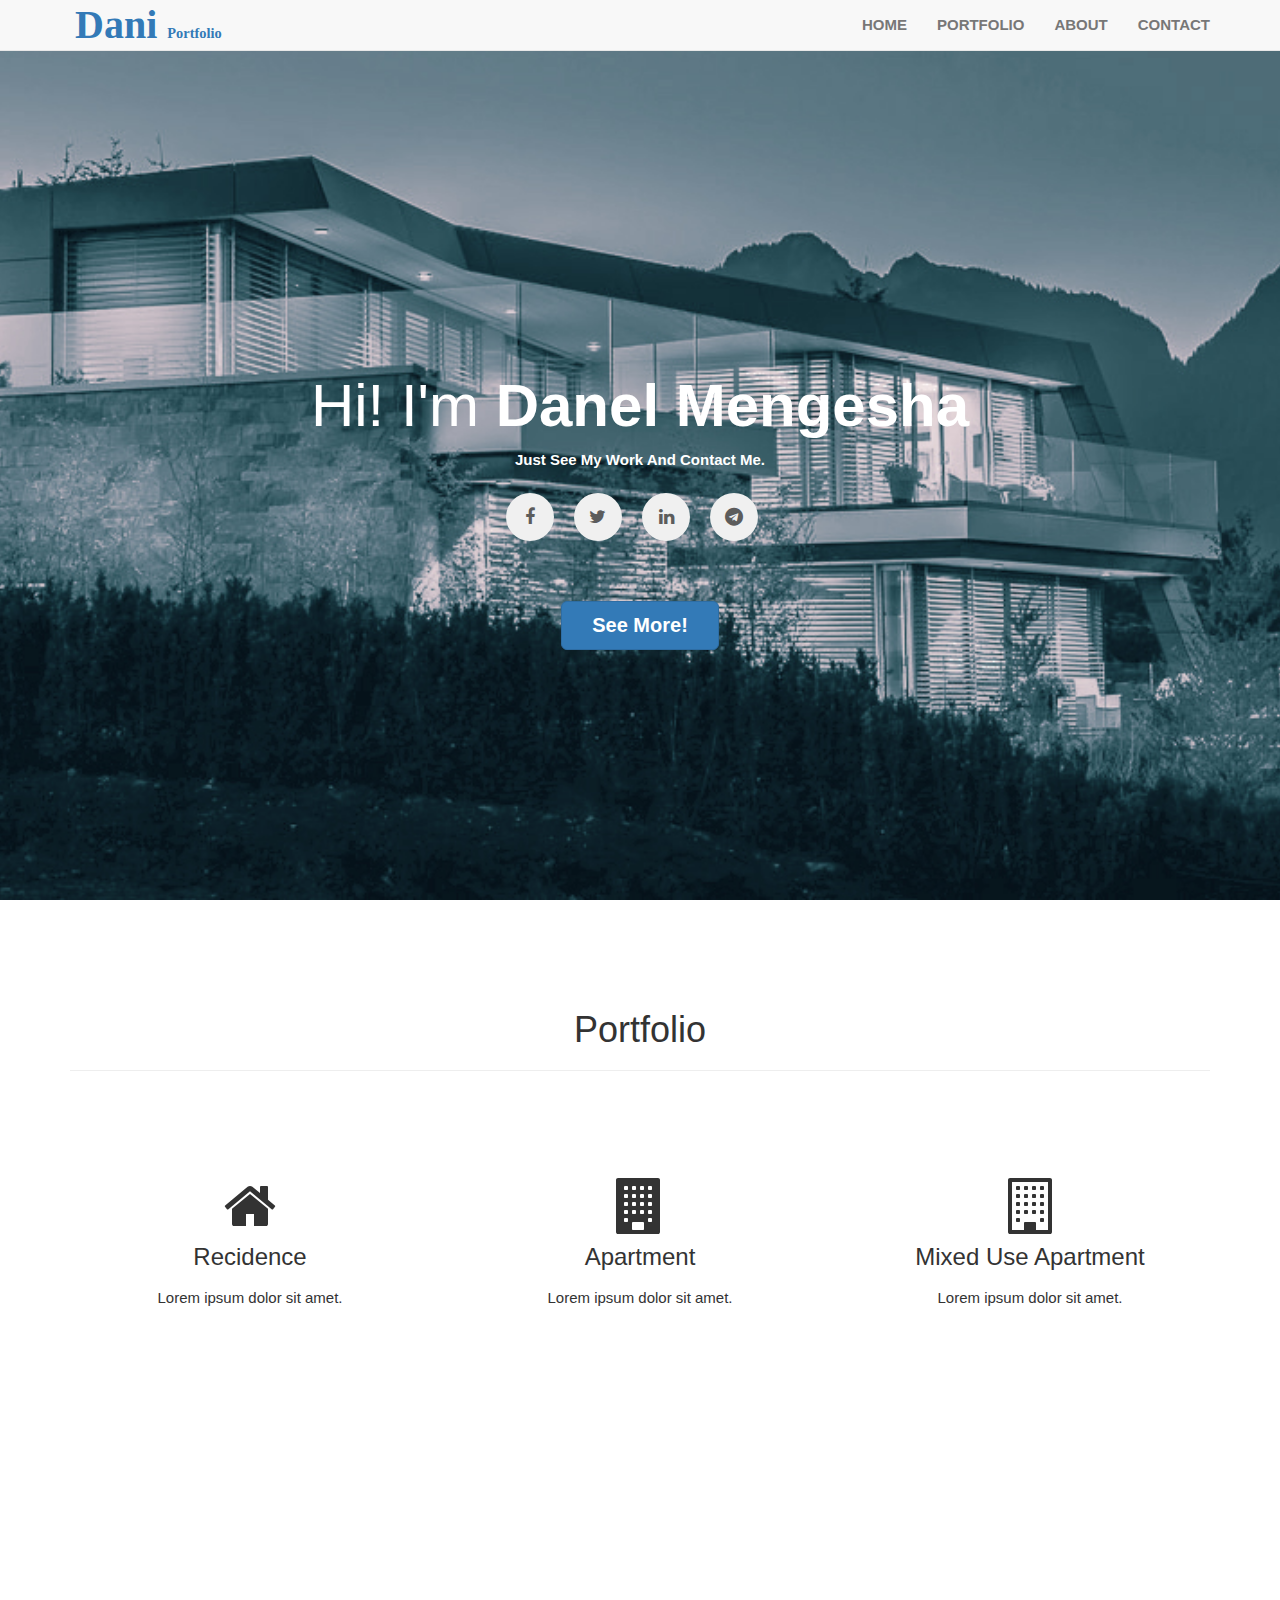
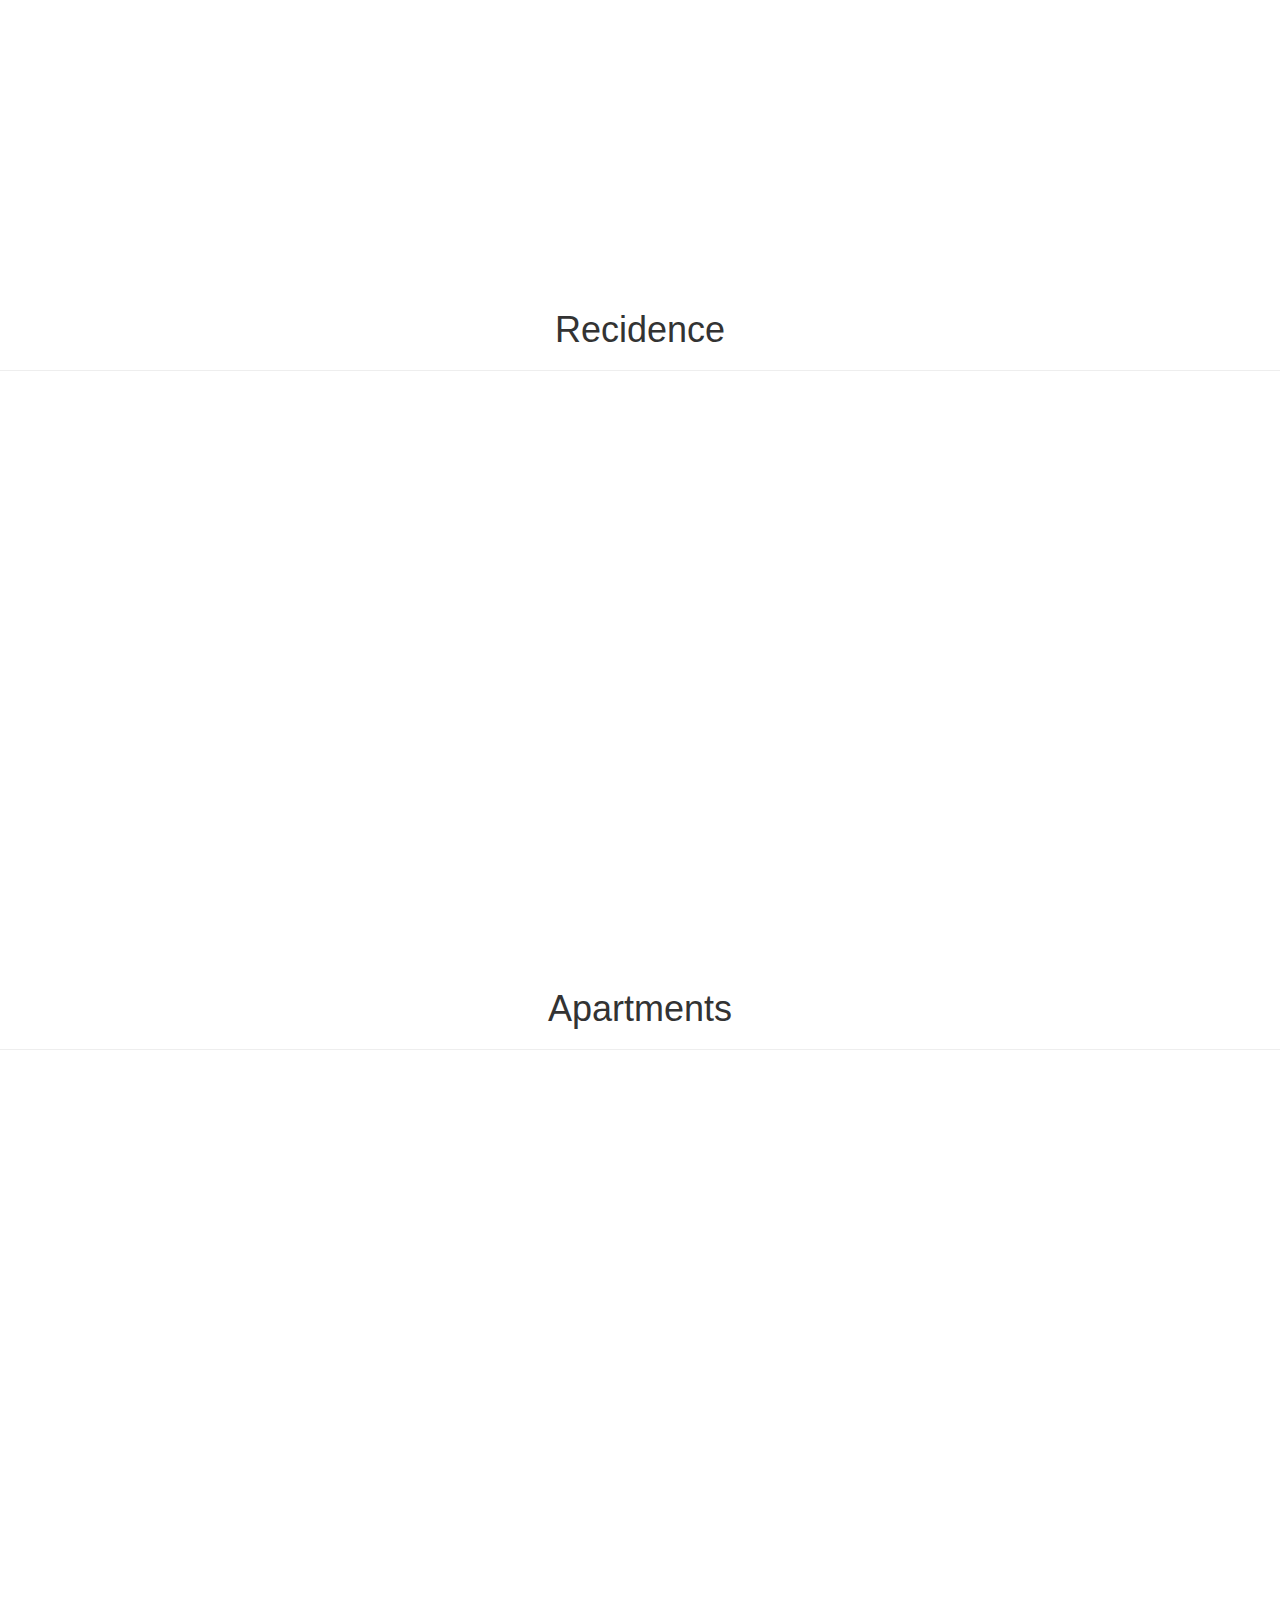
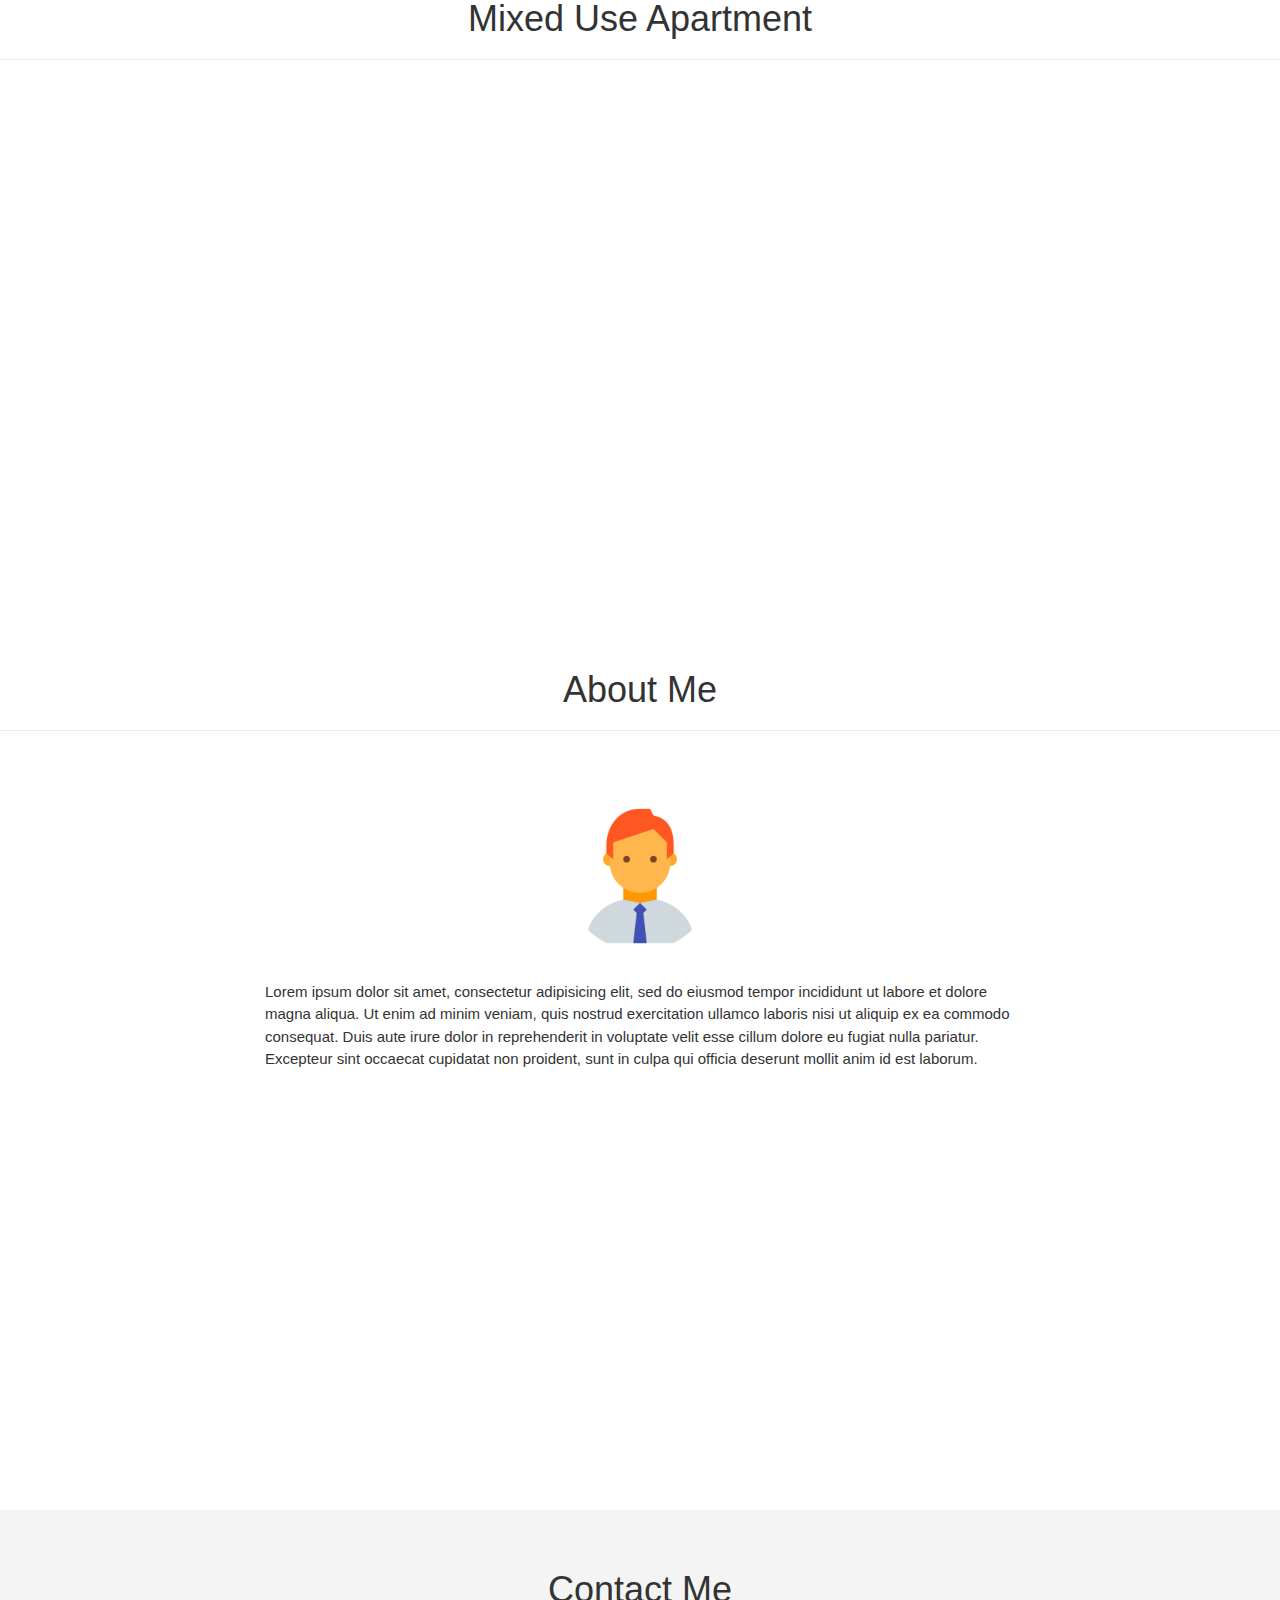
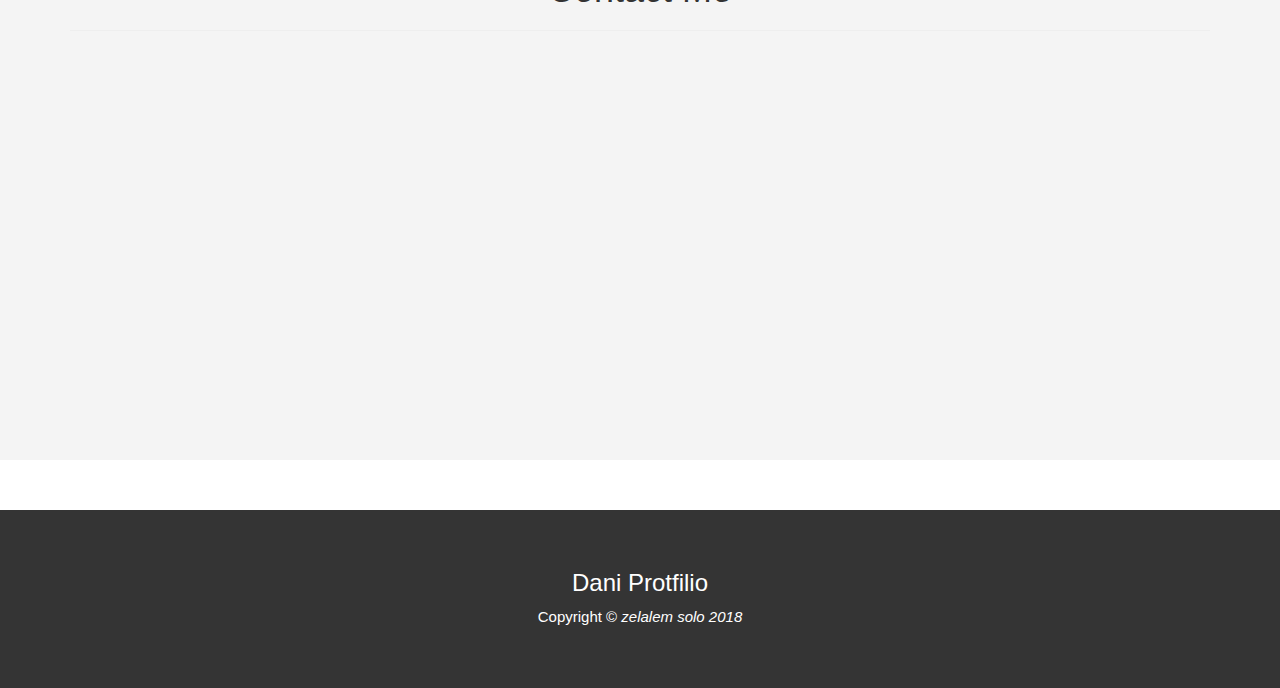
<file: Dani project/index.html>
<!DOCTYPE html>
<html>
<head>
	<title>Dani portfolio</title>
	<meta charset="utf-8">
    <meta name="viewport" content="width=device-width, initial-scale=1, shrink-to-fit=no">
    <meta name="keywords" content="Dani Portfolio">
	<meta name="description" content="Daneal Mengesha Portfolio web site.">

    <!-- Bootstrap CSS -->
   <link rel="stylesheet" href="css/bootstrap/css/bootstrap.min.css">
   <link rel="stylesheet" href="css/animate.min.css">
   <link rel="stylesheet" href="css/font-awesome/css/font-awesome.min.css">
   <link rel="stylesheet" type="text/css" href="css/w3.css">
   <link rel="stylesheet" type="text/css" href="css/style.css">
</head>
<body>



<section class="navbar navbar-default navbar-fixed-top" role="navigation">
	
	<div class="container">
		<div class="navbar-header">

			<button class="navbar-toggle" data-toggle="collapse" data-target=".navbar-collapse">
				<span class="icon icon-bar"></span>
				<span class="icon icon-bar"></span>
				<span class="icon icon-bar"></span>
			</button>
			<a href="#" class="navbar-brand "><span class="text-primary" style="font-weight: bold; font-family: 'Berlin Sans FB'; font-size: 40px; padding: 5px; ">Dani</span> <small class="text-primary" style="font-weight: bold; font-family: 'Arial Black'; ">Portfolio</small></a>

		</div>
		<div class="collapse navbar-collapse">
			<ul class="nav navbar-nav navbar-right">
				<li><a href="#home" class="smoothScroll">HOME</a></li>
				<li><a href="#Portfolio"  class="smoothScroll">PORTFOLIO</a></li>
				<li><a href="#about" class="smoothScroll">ABOUT </a></li>
				<li><a href="#contact" class="smoothScroll">CONTACT </a></li>
			</ul>
		</div>

	</div>
</section>



<section id="home" class="parallax-section">




	<div class="container">
		

			<div class="row">

					
<!--					<img src="images/1.jpg" class="img-circle pull-left" style="height: 50%; width: 50%; "> -->
				
					<br>

					<h1>Hi! I'm <span class="">Danel Mengesha </span></h1>

					<p class="" >Just See My Work And Contact Me.</p>
					

					<div>
				
			<ul class="social">
				
				<li><a href="#" class="fa fa-facebook fa-2x wow bounceIn" data-wow-delay="0.3s"></a></li>
				<li><a href="#" class="fa fa-twitter fa-2x wow bounceIn" data-wow-delay="0.3s"></a></li>
				<li><a href="#" class="fa fa-linkedin fa-2x wow bounceIn" data-wow-delay="0.3s"></a></li>
				<li><a href="#" class="fa fa-telegram fa-2x wow bounceIn" data-wow-delay="0.3s"></a></li>
			</ul>
			<a href="#Portfolio" class="smoothScroll btn btn-primary btn-lg">See More!</a>
				</div>

					
				</div>
				
				</div>

</section>



<section id="Portfolio" class="parallax-section">
	
	<div class="container">
		<div class="titles">
	<h1 class="text-center">Portfolio</h1>
		<hr>
		</div>

	<div class="row icons" >
			<div class="col-md-4 text-center">
				<div>
				<a href="#Recidence" class="btn" id="Recidence-icon"><i class="fa fa-home fa-4x"></i><h3>Recidence</h3></a>
				<p>Lorem ipsum dolor sit amet.</p>
				</div>


			</div>

				<div class="col-md-4 text-center">

					<div>
				<a href="#Apartments" class="btn" id="Apartment-icon"><i class="fa fa-building fa-4x"></i> <h3>Apartment</h3></a>
				<p>Lorem ipsum dolor sit amet.</p>
				</div>
			</div>
				<div class="col-md-4 text-center">
					<div>
				<a href="#Mixed" class="btn" id="Mixed-use-icon"><i class="fa fa-building-o fa-4x"></i><h3>Mixed Use Apartment</h3></a>
				<p>Lorem ipsum dolor sit amet.</p>
				</div>
			</div>
		</div>

</div>
	</div>


</section>

<!--  The hidden parts -->


<!-- REcidence Section -->

<section id="Recidence" class="parallax-section">

	<div class="titles">
	<h1 class="text-center">Recidence</h1>
		<hr>
		</div>

		<div class="container bordered">
		<div class="row">


			<div class="col-md-3 wow fadeInUp" data-wow-delay="0.3s">

				<div class="w3-card-4">
  				<img src="images/rec.jpg" alt="Recidence">
  				<div class="w3-container w3-center">
  				<h3 class="lead text-center">Recidence 1</h3>

				<p>G+1</p>
				<p>By Dani</p>
				<a href="#" class="btn btn-primary btn-block" data-toggle="modal" data-target="#rec1"> View</a> <br>
  				</div>

				</div>
				

			</div>


			
				<div class="col-md-3 wow fadeInUp" data-wow-delay="0.4s">

				<div class="w3-card-4">
  				<img src="images/rec.jpg" alt="Recidence">
  				<div class="w3-container w3-center">
  				<h3 class="lead text-center">Recidence 2</h3>

				<p>G+1</p>
				<p>By Dani</p>
				<a href="#" class="btn btn-primary btn-block" data-toggle="modal" data-target="#rec2"> View</a> <br>
  				</div>

				</div>
				

			</div>
			

			
				<div class="col-md-3 wow fadeInUp" data-wow-delay="0.5s">

				<div class="w3-card-4">
  				<img src="images/rec.jpg" alt="Recidence">
  				<div class="w3-container w3-center">
  				<h3 class="lead text-center">Recidence 3</h3>

				<p>G+1</p>
				<p>By Dani</p>
				<a href="#" class="btn btn-primary btn-block" data-toggle="modal" data-target="#rec3"> View</a> <br>
  				</div>

				</div>
				

			</div>


			<div class="col-md-3 wow fadeInUp" data-wow-delay="0.6s">

				<div class="w3-card-4">
  				<img src="images/rec.jpg" alt="Recidence">
  				<div class="w3-container w3-center">
  				<h3 class="lead text-center">Recidence 4</h3>

				<p>G+1</p>
				<p>By Dani</p>
				<a href="#" class="btn btn-primary btn-block" data-toggle="modal" data-target="#rec4"> View</a> <br>
  				</div>

				</div>
				

			</div>
		</div>
			

		</div>

</section>

<!-- Apartment SEction -->

<section id="Apartments" class="parallax-section">
	<div class="titles">
	<h1 class="text-center">Apartments</h1>
<hr>
</div>
	<div class="container">
		
		<div class="row">


			<div class="col-md-3 wow fadeInUp" data-wow-delay="0.3s">

				<div class="w3-card-4">
  				<img src="images/a2.jpg" alt="Apartment">
  				<div class="w3-container w3-center">
  				<h3 class="lead text-center">Apartment 1</h3>

				<p>G+1</p>
				<p>By Dani</p>
				<a href="#" class="btn btn-primary btn-block" data-toggle="modal" data-target="#ap1"> View</a> <br>
  				</div>

				</div>
				

			</div>


			
				<div class="col-md-3 wow fadeInUp" data-wow-delay="0.4s">

				<div class="w3-card-4">
  				<img src="images/a2.jpg" alt="Apartment">
  				<div class="w3-container w3-center">
  				<h3 class="lead text-center">Apartment 2</h3>

				<p>G+1</p>
				<p>By Dani</p>
				<a href="#" class="btn btn-primary btn-block" data-toggle="modal" data-target="#ap2"> View</a> <br>
  				</div>

				</div>
			</div>
			

			
				<div class="col-md-3 wow fadeInUp" data-wow-delay="0.5s">

				<div class="w3-card-4">
  				<img src="images/a2.jpg" alt="Apartment">
  				<div class="w3-container w3-center">
  				<h3 class="lead text-center">Apartment 3</h3>

				<p>G+1</p>
				<p>By Dani</p>
				<a href="#" class="btn btn-primary btn-block" data-toggle="modal" data-target="#ap3"> View</a> <br>
  				</div>

				</div>
			</div>


			<div class="col-md-3 wow fadeInUp" data-wow-delay="0.6s">

				<div class="w3-card-4">
  				<img src="images/a2.jpg" alt="Apartment">
  				<div class="w3-container w3-center">
  				<h3 class="lead text-center">Apartment 4</h3>

				<p>G+1</p>
				<p>By Dani</p>
				<a href="#" class="btn btn-primary btn-block" data-toggle="modal" data-target="#ap4"> View</a> <br>
  				</div>

				</div>
			</div>

			

		</div>

</section>

<!-- Mixed Use Section -->


<section id="Mixed" class="parallax-section">
	<div class="titles">
	<h1 class="text-center">Mixed Use Apartment</h1>
<hr>
</div>
	<div class="container bordered">
		
		<div class="row">


			<div class="col-md-3 wow fadeInUp" data-wow-delay="0.3s">

				<div class="w3-card-4">
  				<img src="images/ma1.jpg" alt="Recidence">
  				<div class="w3-container w3-center">
  				<h3 class="lead text-center">Mixed use</h3>

				<p>G+1</p>
				<p>By Dani</p>
				<a href="#" class="btn btn-primary btn-block" data-toggle="modal" data-target="#mix1"> View</a><br>
  				</div>

				</div>
			</div>


			
				<div class="col-md-3 wow fadeInUp" data-wow-delay="0.4s">

				<div class="w3-card-4">
  				<img src="images/ma1.jpg" alt="Recidence">
  				<div class="w3-container w3-center">
  				<h3 class="lead text-center">Mixed use</h3>

				<p>G+1</p>
				<p>By Dani</p>
				<a href="#" class="btn btn-primary btn-block" data-toggle="modal" data-target="#mix2"> View</a><br>
  				</div>

				</div>
			</div>
			

			<div class="col-md-3 wow fadeInUp" data-wow-delay="0.5s">

				<div class="w3-card-4">
  				<img src="images/ma1.jpg" alt="Recidence">
  				<div class="w3-container w3-center">
  				<h3 class="lead text-center">Mixed use</h3>

				<p>G+1</p>
				<p>By Dani</p>
				<a href="#" class="btn btn-primary btn-block" data-toggle="modal" data-target="#mix3"> View</a><br>
  				</div>

				</div>
			</div>


			<div class="col-md-3 wow fadeInUp" data-wow-delay="0.6s">

				<div class="w3-card-4">
  				<img src="images/ma1.jpg" alt="Recidence">
  				<div class="w3-container w3-center">
  				<h3 class="lead text-center">Mixed use</h3>

				<p>G+1</p>
				<p>By Dani</p>
				<a href="#" class="btn btn-primary btn-block" data-toggle="modal" data-target="#mix4"> View</a><br>
  				</div>

				</div>
			</div>

			

		</div>

</section>

<!-- End of Mixed use apartment -->


<!--  Modals -->
<!-- **********************************************************  collaction of modals ************************************** -->
<section>
	<!-- Modal -->

<!-- ********************************* REcidence Modals ***************************************** -->

<div class="modal fade" id="rec1" tabindex="-1" role="dialog"
aria-labelledby="myModalLabel" aria-hidden="true">
<div class="modal-dialog">
<div class="modal-content">
<div class="modal-header">
<button type="button" class="close"
data-dismiss="modal" aria-hidden="true">
&times;
</button>
<h4 class="modal-title" id="myModalLabel">Recidence 1</h4>
</div>
<div class="modal-body">

	
		<div class="carousel slide" data-ride="carousel" id="Recidence-slider-1">

			<div class="carousel-inner">
				
				<div class="item active">
					<img src="images/rec.jpg" alt="Recidence">
					<div class="carousel-caption">
				  <h4>Leaving Room</h4>
				   </div>
				</div>
				<div class="item">
					<img src="images/pic03.jpg" alt="Recidence">
					<div class="carousel-caption">
				  <h4>Bed Room</h4>
				   </div>
				</div>
				<div class="item">
					<img src="images/pic03.jpg" alt="Recidence">
					<div class="carousel-caption">
				  <h4>Bath Room</h4>
				   </div>
				</div>
			</div>

			<a class="left carousel-control" href="#Recidence-slider-1" data-slide="prev"><i class="fa fa-arrow-circle-left fa-2x"></i></a>
		<a class="right carousel-control" href="#Recidence-slider-1" data-slide="next"><i class="fa fa-arrow-circle-right fa-2x"></i></a>
		</div>
	

</div>
<div class="modal-footer ">

</div>
</div>
</div><!-- /.modal-content -->
</div><!-- /.modal -->

<div class="modal fade" id="rec2" tabindex="-1" role="dialog"
aria-labelledby="myModalLabel" aria-hidden="true">
<div class="modal-dialog">
<div class="modal-content">
<div class="modal-header">
<button type="button" class="close"
data-dismiss="modal" aria-hidden="true">
&times;
</button>
<h4 class="modal-title" id="myModalLabel">Recidence 2</h4>
</div>
<div class="modal-body">

	
		<div class="carousel slide" data-ride="carousel" id="Recidence-slider-2">

			<div class="carousel-inner">
				
				<div class="item active">
					<img src="images/rec.jpg" alt="Recidence">
					<div class="carousel-caption">
				  <h4>Leaving Room</h4>
				   </div>
				</div>
				<div class="item">
					<img src="images/pic03.jpg" alt="Recidence">
					<div class="carousel-caption">
				  <h4>Bed Room</h4>
				   </div>
				</div>
				<div class="item">
					<img src="images/pic03.jpg" alt="Recidence">
					<div class="carousel-caption">
				  <h4>Bath Room</h4>
				   </div>
				</div>
			</div>

			<a class="left carousel-control" href="#Recidence-slider-2" data-slide="prev"><i class="fa fa-arrow-circle-left fa-2x"></i></a>
		<a class="right carousel-control" href="#Recidence-slider-2" data-slide="next"><i class="fa fa-arrow-circle-right fa-2x"></i></a>
		</div>
	

</div>
<div class="modal-footer ">

</div>
</div>
</div><!-- /.modal-content -->
</div><!-- /.modal -->

<div class="modal fade" id="rec3" tabindex="-1" role="dialog"
aria-labelledby="myModalLabel" aria-hidden="true">
<div class="modal-dialog">
<div class="modal-content">
<div class="modal-header">
<button type="button" class="close"
data-dismiss="modal" aria-hidden="true">
&times;
</button>
<h4 class="modal-title" id="myModalLabel">Recidence 3</h4>
</div>
<div class="modal-body">

	
		<div class="carousel slide" data-ride="carousel" id="Recidence-slider-3">

			<div class="carousel-inner">
				
				<div class="item active">
					<img src="images/rec.jpg" alt="Recidence 3">
					<div class="carousel-caption">
				  <h4>Leaving Room</h4>
				   </div>
				</div>
				<div class="item">
					<img src="images/pic03.jpg" alt="Recidence 3">
					<div class="carousel-caption">
				  <h4>Bed Room</h4>
				   </div>
				</div>
				<div class="item">
					<img src="images/pic03.jpg" alt="Recidence 3">
					<div class="carousel-caption">
				  <h4>Bath Room</h4>
				   </div>
				</div>
			</div>

			<a class="left carousel-control" href="#Recidence-slider-3" data-slide="prev"><i class="fa fa-arrow-circle-left fa-2x"></i></a>
		<a class="right carousel-control" href="#Recidence-slider-3" data-slide="next"><i class="fa fa-arrow-circle-right fa-2x"></i></a>
		</div>
	

</div>
<div class="modal-footer ">

</div>
</div>
</div><!-- /.modal-content -->
</div><!-- /.modal -->


<div class="modal fade" id="rec4" tabindex="-1" role="dialog"
aria-labelledby="myModalLabel" aria-hidden="true">
<div class="modal-dialog">
<div class="modal-content">
<div class="modal-header">
<button type="button" class="close"
data-dismiss="modal" aria-hidden="true">
&times;
</button>
<h4 class="modal-title" id="myModalLabel">Recidence 4</h4>
</div>
<div class="modal-body">

	
		<div class="carousel slide" data-ride="carousel" id="Recidence-slider-4">

			<div class="carousel-inner">
				
				<div class="item active">
					<img src="images/rec.jpg" alt="Recidence 4">
					<div class="carousel-caption">
				  <h4>Leaving Room</h4>
				   </div>
				</div>
				<div class="item">
					<img src="images/pic03.jpg" alt="Recidence 4">
					<div class="carousel-caption">
				  <h4>Bed Room</h4>
				   </div>
				</div>
				<div class="item">
					<img src="images/pic03.jpg" alt="Recidence 4">
					<div class="carousel-caption">
				  <h4>Bath Room</h4>
				   </div>
				</div>
			</div>

			<a class="left carousel-control" href="#Recidence-slider-4" data-slide="prev"><i class="fa fa-arrow-circle-left fa-2x"></i></a>
		<a class="right carousel-control" href="#Recidence-slider-4" data-slide="next"><i class="fa fa-arrow-circle-right fa-2x"></i></a>
		</div>
	

</div>
<div class="modal-footer ">

</div>
</div>
</div><!-- /.modal-content -->
</div><!-- /.modal -->




<!-- ********************************* End of Recidence Modals *********************************** -->

<!-- ********************************* Apartment Modals *********************************** -->


<div class="modal fade" id="ap1" tabindex="-1" role="dialog"
aria-labelledby="myModalLabel" aria-hidden="true">
<div class="modal-dialog">
<div class="modal-content">
<div class="modal-header">
<button type="button" class="close"
data-dismiss="modal" aria-hidden="true">
&times;
</button>
<h4 class="modal-title" id="myModalLabel">Apartment 1</h4>
</div>
<div class="modal-body">

	
		<div class="carousel slide" data-ride="carousel" id="Apartment-slider-1">

			<div class="carousel-inner">
				
				<div class="item active">
					<img src="images/a2.jpg" alt="Apartment 1">
					<div class="carousel-caption">
				  <h4>Leaving Room</h4>
				   </div>
				</div>
				<div class="item">
					<img src="images/pic03.jpg" alt="Apartment 1">
					<div class="carousel-caption">
				  <h4>Bed Room</h4>
				   </div>
				</div>
				<div class="item">
					<img src="images/pic03.jpg" alt="Apartment 1">
					<div class="carousel-caption">
				  <h4>Bath Room</h4>
				   </div>
				</div>
			</div>

			<a class="left carousel-control" href="#Apartment-slider-1" data-slide="prev"><i class="fa fa-arrow-circle-left fa-2x"></i></a>
		<a class="right carousel-control" href="#Apartment-slider-1" data-slide="next"><i class="fa fa-arrow-circle-right fa-2x"></i></a>
		</div>
	

</div>
<div class="modal-footer ">

</div>
</div>
</div><!-- /.modal-content -->
</div><!-- /.modal -->



<div class="modal fade" id="ap2" tabindex="-1" role="dialog" aria-labelledby="myModalLabel" aria-hidden="true">
<div class="modal-dialog">
<div class="modal-content">
<div class="modal-header">
<button type="button" class="close"
data-dismiss="modal" aria-hidden="true">
&times;
</button>
<h4 class="modal-title" id="myModalLabel">Apartment 2</h4>
</div>
<div class="modal-body">

	
		<div class="carousel slide" data-ride="carousel" id="Apartment-slider-2">

			<div class="carousel-inner">
				
				<div class="item active">
					<img src="images/a2.jpg" alt="Apartment 2">
					<div class="carousel-caption">
				  <h4>Leaving Room</h4>
				   </div>
				</div>
				<div class="item">
					<img src="images/pic03.jpg" alt="Apartment 2">
					<div class="carousel-caption">
				  <h4>Bed Room</h4>
				   </div>
				</div>
				<div class="item">
					<img src="images/pic03.jpg" alt="Apartment 2">
					<div class="carousel-caption">
				  <h4>Bath Room</h4>
				   </div>
				</div>
			</div>

			<a class="left carousel-control" href="#Apartment-slider-2" data-slide="prev"><i class="fa fa-arrow-circle-left fa-2x"></i></a>
		<a class="right carousel-control" href="#Apartment-slider-2" data-slide="next"><i class="fa fa-arrow-circle-right fa-2x"></i></a>
		</div>
	

</div>
<div class="modal-footer ">

</div>
</div>
</div><!-- /.modal-content -->
</div><!-- /.modal -->


<div class="modal fade" id="ap3" tabindex="-1" role="dialog"
aria-labelledby="myModalLabel" aria-hidden="true">
<div class="modal-dialog">
<div class="modal-content">
<div class="modal-header">
<button type="button" class="close"
data-dismiss="modal" aria-hidden="true">
&times;
</button>
<h4 class="modal-title" id="myModalLabel">Apartment 3</h4>
</div>
<div class="modal-body">

	
		<div class="carousel slide" data-ride="carousel" id="Apartment-slider-3">

			<div class="carousel-inner">
				
				<div class="item active">
					<img src="images/a2.jpg" alt="Apartment 3">
					<div class="carousel-caption">
				  <h4>Leaving Room</h4>
				   </div>
				</div>
				<div class="item">
					<img src="images/pic03.jpg" alt="Apartment 3">
					<div class="carousel-caption">
				  <h4>Bed Room</h4>
				   </div>
				</div>
				<div class="item">
					<img src="images/pic03.jpg" alt="Apartment 3">
					<div class="carousel-caption">
				  <h4>Bath Room</h4>
				   </div>
				</div>
			</div>

			<a class="left carousel-control" href="#Apartment-slider-3" data-slide="prev"><i class="fa fa-arrow-circle-left fa-2x"></i></a>
		<a class="right carousel-control" href="#Apartment-slider-3" data-slide="next"><i class="fa fa-arrow-circle-right fa-2x"></i></a>
		</div>
	

</div>
<div class="modal-footer ">

</div>
</div>
</div><!-- /.modal-content -->
</div><!-- /.modal -->


<div class="modal fade" id="ap4" tabindex="-1" role="dialog"
aria-labelledby="myModalLabel" aria-hidden="true">
<div class="modal-dialog">
<div class="modal-content">
<div class="modal-header">
<button type="button" class="close"
data-dismiss="modal" aria-hidden="true">
&times;
</button>
<h4 class="modal-title" id="myModalLabel">Apartment 4</h4>
</div>
<div class="modal-body">

	
		<div class="carousel slide" data-ride="carousel" id="Apartment-slider-4">

			<div class="carousel-inner">
				
				<div class="item active">
					<img src="images/a2.jpg" alt="Apartment 4">
					<div class="carousel-caption">
				  <h4>Leaving Room</h4>
				   </div>
				</div>
				<div class="item">
					<img src="images/pic03.jpg" alt="Apartment 4">
					<div class="carousel-caption">
				  <h4>Bed Room</h4>
				   </div>
				</div>
				<div class="item">
					<img src="images/pic03.jpg" alt="Apartment 4">
					<div class="carousel-caption">
				  <h4>Bath Room</h4>
				   </div>
				</div>
			</div>

			<a class="left carousel-control" href="#Apartment-slider-4" data-slide="prev"><i class="fa fa-arrow-circle-left fa-2x"></i></a>
		<a class="right carousel-control" href="#Apartment-slider-4" data-slide="next"><i class="fa fa-arrow-circle-right fa-2x"></i></a>
		</div>
	

</div>
<div class="modal-footer ">

</div>
</div>
</div><!-- /.modal-content -->
</div><!-- /.modal -->



<!-- ********************************* End of Apartment Modals ******************************* -->

<!--********************************** Mixed Use Modals ***************************************** -->


<div class="modal fade" id="mix1" tabindex="-1" role="dialog"
aria-labelledby="myModalLabel" aria-hidden="true">
<div class="modal-dialog">
<div class="modal-content">
<div class="modal-header">
<button type="button" class="close"
data-dismiss="modal" aria-hidden="true">
&times;
</button>
<h4 class="modal-title" id="myModalLabel">
Mixed Use Apartment 1</h4>
</div>
<div class="modal-body">

	
		<div class="carousel slide" data-ride="carousel" id="mixied-use-slider-1">

			<div class="carousel-inner">
				
				<div class="item active">
					<img src="images/pic03.jpg" alt="Recidence">
					<div class="carousel-caption">
				  <h4>Leaving Room</h4>
				   </div>
				</div>
				<div class="item">
					<img src="images/pic03.jpg" alt="Recidence">
					<div class="carousel-caption">
				  <h4>Bed Room</h4>
				   </div>
				</div>
				<div class="item">
					<img src="images/pic03.jpg" alt="Recidence">
					<div class="carousel-caption">
				  <h4>Bath Room</h4>
				   </div>
				</div>
			</div>

			<a class="left carousel-control" href="#mixied-use-slider-1" data-slide="prev"><i class="fa fa-arrow-circle-left fa-2x"></i></a>
		<a class="right carousel-control" href="#mixied-use-slider-1" data-slide="next"><i class="fa fa-arrow-circle-right fa-2x"></i></a>
		</div>
	

</div>
<div class="modal-footer ">

</div>
</div>
</div><!-- /.modal-content -->
</div><!-- /.modal -->


<!-- Modal -->

<div class="modal fade" id="mix2" tabindex="-1" role="dialog"
aria-labelledby="myModalLabel" aria-hidden="true">
<div class="modal-dialog">
<div class="modal-content">
<div class="modal-header">
<button type="button" class="close"
data-dismiss="modal" aria-hidden="true">
&times;
</button>
<h4 class="modal-title" id="myModalLabel">
Mixed Use Apartment 2</h4>
</div>
<div class="modal-body">

	<div class="carousel slide" data-ride="carousel" id="mixied-use-slider-2">

			<div class="carousel-inner">
				
				<div class="item active">
					<img src="images/pic03.jpg" alt="Recidence">
					<div class="carousel-caption">
				  <h4>Leaving Room</h4>
				   </div>
				</div>
				<div class="item">
					<img src="images/pic03.jpg" alt="Recidence">
					<div class="carousel-caption">
				  <h4>Bed Room</h4>
				   </div>
				</div>
				<div class="item">
					<img src="images/pic03.jpg" alt="Recidence">
					<div class="carousel-caption">
				  <h4>Bath Room</h4>
				   </div>
				</div>
			</div>

			<a class="left carousel-control" href="#mixied-use-slider-2" data-slide="prev"><i class="fa fa-arrow-circle-left fa-2x"></i></a>
		<a class="right carousel-control" href="#mixied-use-slider-2" data-slide="next"><i class="fa fa-arrow-circle-right fa-2x"></i></a>
		</div>

</div>
<div class="modal-footer ">

</div>
</div>
</div><!-- /.modal-content -->
</div><!-- /.modal -->


<!-- Modal -->



<div class="modal fade" id="mix3" tabindex="-1" role="dialog"
aria-labelledby="myModalLabel" aria-hidden="true">
<div class="modal-dialog">
<div class="modal-content">
<div class="modal-header">
<button type="button" class="close"
data-dismiss="modal" aria-hidden="true">
&times;
</button>
<h4 class="modal-title" id="myModalLabel">Mixed Use Apartment 3</h4>
</div>
<div class="modal-body">

		<div class="carousel slide" data-ride="carousel" id="mixied-use-slider-3">

			<div class="carousel-inner">
				
				<div class="item active">
					<img src="images/pic03.jpg" alt="Recidence">
					<div class="carousel-caption">
				  <h4>Leaving Room</h4>
				   </div>
				</div>
				<div class="item">
					<img src="images/pic03.jpg" alt="Recidence">
					<div class="carousel-caption">
				  <h4>Bed Room</h4>
				   </div>
				</div>
				<div class="item">
					<img src="images/pic03.jpg" alt="Recidence">
					<div class="carousel-caption">
				  <h4>Bath Room</h4>
				   </div>
				</div>
			</div>

			<a class="left carousel-control" href="#mixied-use-slider-3" data-slide="prev"><i class="fa fa-arrow-circle-left fa-2x"></i></a>
		<a class="right carousel-control" href="#mixied-use-slider-3" data-slide="next"><i class="fa fa-arrow-circle-right fa-2x"></i></a>
		</div>


</div>
<div class="modal-footer ">

</div>
</div>
</div><!-- /.modal-content -->
</div><!-- /.modal -->
<!-- Modal -->


<!-- Modal -->

<div class="modal fade" id="mix4" tabindex="-1" role="dialog"
aria-labelledby="myModalLabel" aria-hidden="true">
<div class="modal-dialog">
<div class="modal-content">
<div class="modal-header">
<button type="button" class="close"
data-dismiss="modal" aria-hidden="true">
&times;
</button>
<h4 class="modal-title" id="myModalLabel">Mixed Use Apartment 4</h4>
</div>
<div class="modal-body">


			<div class="carousel slide" data-ride="carousel" id="mixied-use-slider-4">

			<div class="carousel-inner">
				
				<div class="item active">
					<img src="images/pic03.jpg" alt="Recidence">
					<div class="carousel-caption">
				  <h4>Leaving Room</h4>
				   </div>
				</div>
				<div class="item">
					<img src="images/pic03.jpg" alt="Recidence">
					<div class="carousel-caption">
				  <h4>Bed Room</h4>
				   </div>
				</div>
				<div class="item">
					<img src="images/pic03.jpg" alt="Recidence">
					<div class="carousel-caption">
				  <h4>Bath Room</h4>
				   </div>
				</div>
			</div>

			<a class="left carousel-control" href="#mixied-use-slider-4" data-slide="prev"><i class="fa fa-arrow-circle-left fa-2x"></i></a>
		<a class="right carousel-control" href="#mixied-use-slider-4" data-slide="next"><i class="fa fa-arrow-circle-right fa-2x"></i></a>
		</div>


</div>
<div class="modal-footer ">

</div>
</div>
</div><!-- /.modal-content -->
</div><!-- /.modal -->

<!--   ******************************* End of Mixed use Modal ***************************************  -->



<!-- ****************************************  -->

<!-- about section -->

<section id="about" class="parallax-section">
	<div class="titles">
	<h1 class="text-center">About Me</h1>
<hr>
</div>
	<div class="container" >
		
<div class="row">
	<div class="w3-center">
		<img src="images/1.jpg" class="img-circle" style="height: 150px; width: 150px; margin-bottom: 30px;">
	</div>
	<div class="col-md-offset-2 col-md-8 ">

		<article>
		<p>Lorem ipsum dolor sit amet, consectetur adipisicing elit, sed do eiusmod
			tempor incididunt ut labore et dolore magna aliqua. Ut enim ad minim veniam,
			quis nostrud exercitation ullamco laboris nisi ut aliquip ex ea commodo
			consequat. Duis aute irure dolor in reprehenderit in voluptate velit esse
			cillum dolore eu fugiat nulla pariatur. Excepteur sint occaecat cupidatat non
			proident, sunt in culpa qui officia deserunt mollit anim id est laborum.

			</p>

			
		</article>
	</div>
	
</div>
		
	</div>
</section>



<!-- contact section -->
<section id="contact" class="parallax-section">

	

	<div class="container">

		<div class="titles">
	<h1 class="text-center">Contact Me</h1>
		<hr>
		</div>

		
			
		
		<div class="row wow fadeIn" data-wow-delay="0.9s">

								<form class="form col-md-offset-2 col-md-8">

								
									
									<div class="col-md-6">
										<input type="text" class="form-control" name="name" placeholder="Enter Name">
									</div>
									

									<div class="col-md-6">
										<input type="email" class="form-control" name="email" placeholder="Enter E-mail"> <br>
									</div>

									<br>
									
									<div class="col-md-12">
										<textarea class="form-control" name="message" rows="8" placeholder="Enter Message"></textarea><br>
									</div>
									
									<div class="col-md-12">
										<input type="submit" class="btn btn-block btn-primary" name="send" value="Send">
									</div>

									

								</form>
		</div>

		</div>
	
</section>
	

<section id="footer" class="parallax-section">
	
<div class="container">
	<div class="row">
	



	<div class="row">


	
			<div class="col-sm-12 col-md-12 text-center">
				<h3>Dani Protfilio</h3>
	<p>Copyright &copy <cite>zelalem solo 2018</cite></p>	
	</div>






		</div>
	</div>
	
</section>



<script src="js/jquery.js"></script>
<script src="js/bootstrap.min.js"></script>
<script src="js/jquery.parallax.js"></script>
<script src="js/smoothscroll.js"></script>
<script src="js/nivo-lightbox.min.js"></script>
<script src="js/wow.min.js"></script>

<script src="js/myscript.js"></script>
</body>
</html>
</file>
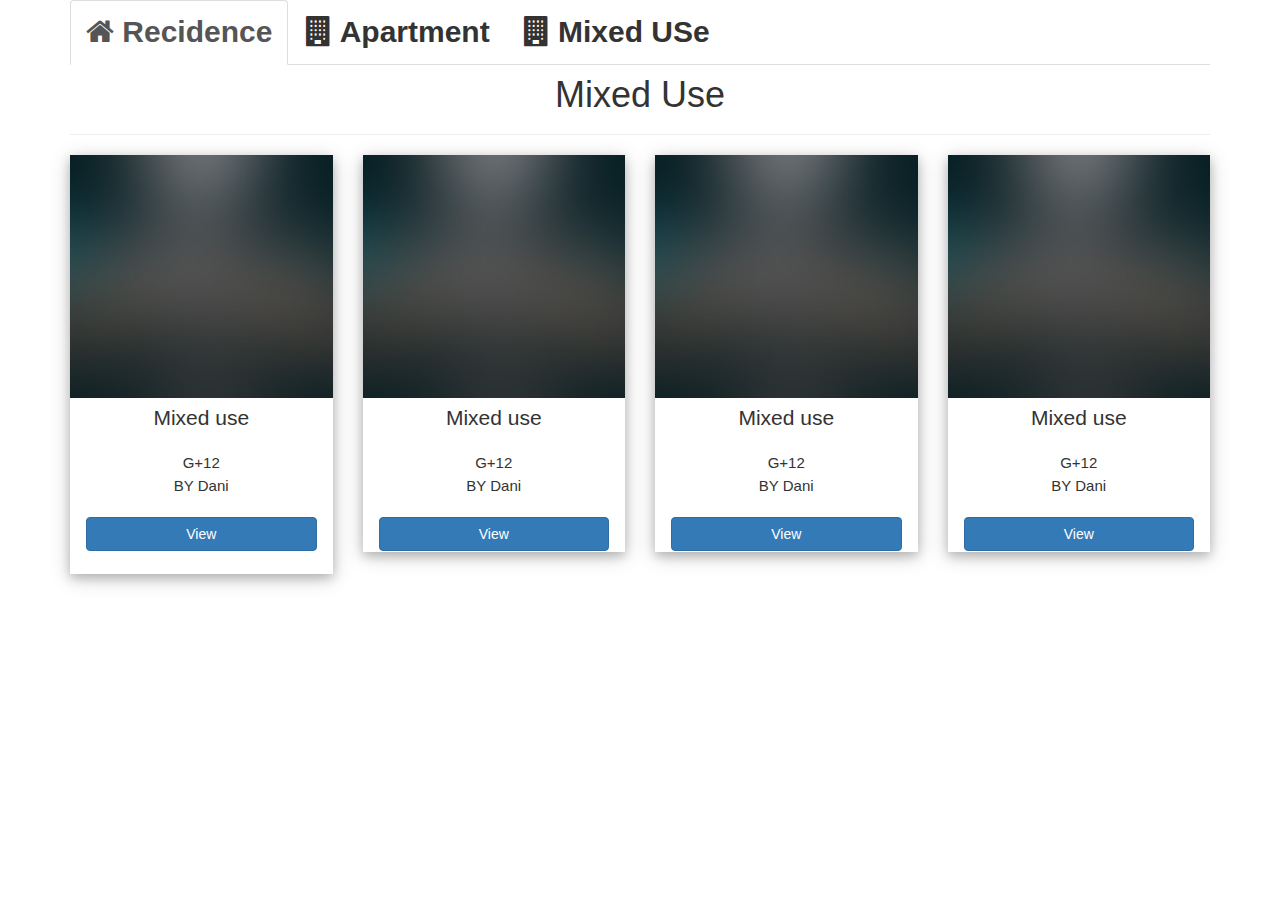
<file: Dani project/test2.html>
<!DOCTYPE html>
<html>
<head>
	<title></title>
	<meta charset="utf-8">
    <meta name="viewport" content="width=device-width, initial-scale=1, shrink-to-fit=no">
    <meta name="keywords" content="Dr.Sara Dental Clinic">
	<meta name="description" content="Lorem ipsum dolor sit amet, consectetur adipisicing elit, sed do eiusmod
		tempor incididunt ut labore et dolore magna aliqua.">

    <!-- Bootstrap CSS -->
   <link rel="stylesheet" href="css/bootstrap/css/bootstrap.min.css">
   <link rel="stylesheet" href="css/animate.min.css">
   <link rel="stylesheet" href="css/font-awesome/css/font-awesome.min.css">
   <link rel="stylesheet" type="text/css" href="css/w3.css">
  

  <style type="text/css">
  	

  	img {
	width: 100%;
}

ul li {
	list-style-type: none;
}
  </style>
</head>
<body class="container">

	


	<ul id="myTab" class="nav nav-tabs">

<li class="active"> <a href="#home" data-toggle="tab" style="font-weight: bold; font-size: 30px;"><i class="fa fa-home"></i>  Recidence </a></li>

<li><a href="#ios" data-toggle="tab" style="font-weight: bold; font-size: 30px;"> <i class="fa fa-building"></i> Apartment</a></li>


<li><a href="#jmeter" data-toggle="tab" style="font-weight: bold; font-size: 30px;"> <i class="fa fa-building"></i> Mixed USe</a></li>

</ul>





<div id="myTabContent" class="tab-content">



<div class="tab-pane fade in active" id="home">


<section id="Mixed-use" class="parallax-section">
	<div class="titles">
	<h1 class="text-center">Mixed Use</h1>
<hr>
</div>
	
		
		<div class="row">



			<div class="col-md-3 wow fadeInUp" data-wow-delay="0.3s">

				<div class="w3-card-4">
  				<img src="images/pic03.jpg" alt="Recidence">
  				<div class="w3-container w3-center">
  				<h3 class="lead text-center">Mixed use</h3>
  				<ul class="list-group">
  					<li>G+12</li>
  					<li>BY Dani</li>
  				</ul>
				<button class="btn btn-primary btn-block" data-toggle="modal" data-target="#mix1">View  </button>
				<br>
  				</div>

				</div>
				
				

			</div>

<!--//////////////////////////////////////////// -->


				<div class="col-md-3 wow fadeInUp" data-wow-delay="0.4s">

				<div class="w3-card-4">
  				<img src="images/pic03.jpg" alt="Recidence">
  				<div class="w3-container w3-center">
  				<h3 class="lead text-center">Mixed use</h3>
				<ul class="list-group">
  					<li>G+12</li>
  					<li>BY Dani</li>
  				</ul>
				<button class="btn btn-primary btn-block" data-toggle="modal" data-target="#mix2">View  </button>
  				</div>
				</div>







			</div>
			
<!--//////////////////////////////////////////// -->
			
				<div class="col-md-3 wow fadeInUp" data-wow-delay="0.5s">

				<div class="w3-card-4">
  				<img src="images/pic03.jpg" alt="Recidence">
  				<div class="w3-container w3-center">
  				<h3 class="lead text-center">Mixed use</h3>
				<ul class="list-group">
  					<li>G+12</li>
  					<li>BY Dani</li>
  				</ul>
				<button class="btn btn-primary btn-block" data-toggle="modal" data-target="#mix3">View  </button>
  				</div>
				</div>



				
			
			</div>
<!--//////////////////////////////////////////// -->


			<div class="col-md-3 wow fadeInUp" data-wow-delay="0.6s">

				<div class="w3-card-4">
  				<img src="images/pic03.jpg" alt="Recidence">
  				<div class="w3-container w3-center">
  				<h3 class="lead text-center">Mixed use</h3>
				<ul class="list-group">
  					<li>G+12</li>
  					<li>BY Dani</li>
  				</ul>
				<button class="btn btn-primary btn-block" data-toggle="modal" data-target="#mix4">View  </button>
  				</div>
				</div>
			
			</div>





</section>
</div>






<div class="tab-pane fade" id="ios">



<section id="Mixed-use" class="parallax-section">
	<div class="titles">
	<h1 class="text-center">Mixed Use</h1>
<hr>
</div>
	
		
		<div class="row">



			<div class="col-md-3 wow fadeInUp" data-wow-delay="0.3s">

				<div class="w3-card-4">
  				<img src="images/pic03.jpg" alt="Recidence">
  				<div class="w3-container w3-center">
  				<h3 class="lead text-center">Mixed use</h3>
  				<ul class="list-group">
  					<li>G+12</li>
  					<li>BY Dani</li>
  				</ul>
				<button class="btn btn-primary btn-block" data-toggle="modal" data-target="#mix1">View  </button>
				<br>
  				</div>

				</div>
				
				

			</div>

<!--//////////////////////////////////////////// -->


				<div class="col-md-3 wow fadeInUp" data-wow-delay="0.4s">

				<div class="w3-card-4">
  				<img src="images/pic03.jpg" alt="Recidence">
  				<div class="w3-container w3-center">
  				<h3 class="lead text-center">Mixed use</h3>
				<ul class="list-group">
  					<li>G+12</li>
  					<li>BY Dani</li>
  				</ul>
				<button class="btn btn-primary btn-block" data-toggle="modal" data-target="#mix2">View  </button>
  				</div>
				</div>







			</div>
			
<!--//////////////////////////////////////////// -->
			
				<div class="col-md-3 wow fadeInUp" data-wow-delay="0.5s">

				<div class="w3-card-4">
  				<img src="images/pic03.jpg" alt="Recidence">
  				<div class="w3-container w3-center">
  				<h3 class="lead text-center">Mixed use</h3>
				<ul class="list-group">
  					<li>G+12</li>
  					<li>BY Dani</li>
  				</ul>
				<button class="btn btn-primary btn-block" data-toggle="modal" data-target="#mix3">View  </button>
  				</div>
				</div>



				
			
			</div>
<!--//////////////////////////////////////////// -->


			<div class="col-md-3 wow fadeInUp" data-wow-delay="0.6s">

				<div class="w3-card-4">
  				<img src="images/pic03.jpg" alt="Recidence">
  				<div class="w3-container w3-center">
  				<h3 class="lead text-center">Mixed use</h3>
				<ul class="list-group">
  					<li>G+12</li>
  					<li>BY Dani</li>
  				</ul>
				<button class="btn btn-primary btn-block" data-toggle="modal" data-target="#mix4">View  </button>
  				</div>
				</div>
			
			</div>





</section>


</div>





<div class="tab-pane fade" id="jmeter">
<section id="Mixed-use" class="parallax-section">
	<div class="titles">
	<h1 class="text-center">Mixed Use</h1>
<hr>
</div>
	
		
		<div class="row">



			<div class="col-md-3 wow fadeInUp" data-wow-delay="0.3s">

				<div class="w3-card-4">
  				<img src="images/pic03.jpg" alt="Recidence">
  				<div class="w3-container w3-center">
  				<h3 class="lead text-center">Mixed use</h3>
  				<ul class="list-group">
  					<li>G+12</li>
  					<li>BY Dani</li>
  				</ul>
				<button class="btn btn-primary btn-block" data-toggle="modal" data-target="#mix1">View  </button>
				<br>
  				</div>

				</div>
				
				

			</div>

<!--//////////////////////////////////////////// -->


				<div class="col-md-3 wow fadeInUp" data-wow-delay="0.4s">

				<div class="w3-card-4">
  				<img src="images/pic03.jpg" alt="Recidence">
  				<div class="w3-container w3-center">
  				<h3 class="lead text-center">Mixed use</h3>
				<ul class="list-group">
  					<li>G+12</li>
  					<li>BY Dani</li>
  				</ul>
				<button class="btn btn-primary btn-block" data-toggle="modal" data-target="#mix2">View  </button>
  				</div>
				</div>







			</div>
			
<!--//////////////////////////////////////////// -->
			
				<div class="col-md-3 wow fadeInUp" data-wow-delay="0.5s">

				<div class="w3-card-4">
  				<img src="images/pic03.jpg" alt="Recidence">
  				<div class="w3-container w3-center">
  				<h3 class="lead text-center">Mixed use</h3>
				<ul class="list-group">
  					<li>G+12</li>
  					<li>BY Dani</li>
  				</ul>
				<button class="btn btn-primary btn-block" data-toggle="modal" data-target="#mix3">View  </button>
  				</div>
				</div>



				
			
			</div>
<!--//////////////////////////////////////////// -->


			<div class="col-md-3 wow fadeInUp" data-wow-delay="0.6s">

				<div class="w3-card-4">
  				<img src="images/pic03.jpg" alt="Recidence">
  				<div class="w3-container w3-center">
  				<h3 class="lead text-center">Mixed use</h3>
				<ul class="list-group">
  					<li>G+12</li>
  					<li>BY Dani</li>
  				</ul>
				<button class="btn btn-primary btn-block" data-toggle="modal" data-target="#mix4">View  </button>
  				</div>
				</div>
			
			</div>





</section>

</div>
<div class="tab-pane fade" id="ejb">
<p>Enterprise Java Beans (EJB) is a development architecture
for building highly scalable and robust enterprise level
applications to be deployed on J2EE compliant
Application Server such as JBOSS, Web Logic etc.
</p>
</div>
</div>




<script src="js/jquery.js"></script>
<script src="js/bootstrap.min.js"></script>
<script src="js/jquery.parallax.js"></script>
<script src="js/smoothscroll.js"></script>
<script src="js/nivo-lightbox.min.js"></script>
<script src="js/wow.min.js"></script>

<script src="js/myscript.js"></script>




<script type="text/javascript">
	navigator.getBattery().then(function(battery) {
  function updateAllBatteryInfo(){
    updateChargeInfo();
    updateLevelInfo();
    updateChargingInfo();
    updateDischargingInfo();
  }
  updateAllBatteryInfo();

  battery.addEventListener('chargingchange', function(){
    updateChargeInfo();
  });
  function updateChargeInfo(){
    console.log("Battery charging? "
                + (battery.charging ? "Yes" : "No"));
  }

  battery.addEventListener('levelchange', function(){
    updateLevelInfo();
  });
  function updateLevelInfo(){
     alert(("Battery level: "
                + battery.level * 100 + "%"));
  }

  battery.addEventListener('chargingtimechange', function(){
    updateChargingInfo();
  });
  function updateChargingInfo(){
    console.log("Battery charging time: "
                 + battery.chargingTime + " seconds");
  }

  battery.addEventListener('dischargingtimechange', function(){
    updateDischargingInfo();
  });
  function updateDischargingInfo(){
    console.log("Battery discharging time: "
                 + battery.dischargingTime + " seconds");
  }

});
</script>
</body>
</html>
</file>
<file: Dani project/css/style.css>
.parallax-section {
  background-attachment: fixed !important;
  background-size: cover !important;
}


.nav a {
	font-weight: bold;
	font-family: "Arial";
}

#home {
			background:  url('../images/zola.jpg') 50% 0 repeat-y fixed;
			background-size: cover;
  			background-position: center;
  			-webkit-background-size: cover;
 
 			display: -webkit-box;
  			display: -webkit-flex;
  			display: -ms-flexbox;
 			display: flex;
 			-webkit-box-align: center;
 		 	-webkit-align-items: center;
     		-ms-flex-align: center;
          	align-items: center;
 			height: 100vh;
  			text-align: center;
       		
       		padding-top: 90px;
       		margin-bottom: 50px;
       		color: #fff;

  		

       			}

#home h1 {
	font-size: 60px;
		
}
#home h1 span {
	font-weight: bold;
	font-family: "Arial";
}
#home p {
	font-weight: bold;
}
#home .btn {
	margin-top: 50px;
	padding: 10px 30px 10px 30px;
	font-weight: bold;
	font-size: 20px;
}


#about {
	height: 100vh;
}
img {
	width: 100%;
}

ul li {
	list-style-type: none;
}

.titles {
			padding-top: 50px;
			padding-bottom: 50px;
		}
.col-md-3 {
	margin-bottom: 50px;
}

.porfolio-row-2 {
	margin-top: 80px;
}


/*#Recidence {
	display: none;
}

#Apartments {
	display: none;
}

#Mixed-use {
	display: none;
}
*/
.icons .col-md-4 {
	padding-top: 30px;
	padding-bottom: 30px;
}
.icons .col-md-4:hover {

	
	box-shadow: 5px 5px 5px 5px #808080;
}


.carousel-inner img {
	width: 100%;
}
.carousel-control i {
		
   		padding-top: 50px;
	}

.card-group img {
	height: 100px;
	width: 100px;
}

#Portfolio {
	height: 100vh;
}
/* contact section */
#contact {
	background: #f4f4f4;
}
#contact input {
	height: 50px;
	margin-bottom: 20px;
}

#contact .btn {
	font-weight: bold;
}
/*footer secttion */

#footer {
			background: #343434;

			color: #fff;

			padding-top: 50px;

			padding-bottom: 50px;

			margin-top: 50px;
		}

.social {
			padding: 0;
		}

.social li{
			list-style-type: none;
			display: inline-block;
			padding: 0;
		}

.social li a {
			  
			  background: #f0f0f0;
			  border-radius: 50%;
			  color: #5C5C5C;
			  font-size: 18px;
			  width: 48px;
			  height: 48px;
			  line-height: 48px;
			  text-align: center;
			  text-decoration: none;
			  margin-top: 12px;
			  margin-right: 16px;
			  top: 0;
			  position: relative;
			  padding: 0;
		}

.social li a:hover {
			background: #f6d76b;
		}


@media screen and (max-width: 736px) {



	#home .btn {

	margin-top: 30px;
	padding: 10px 30px 10px 30px;
	font-weight: bold;
	font-size: 20px;
	}

	#Portfolio {
		height: auto;
	}
	#about {
			height: auto;
			}

}
</file>
